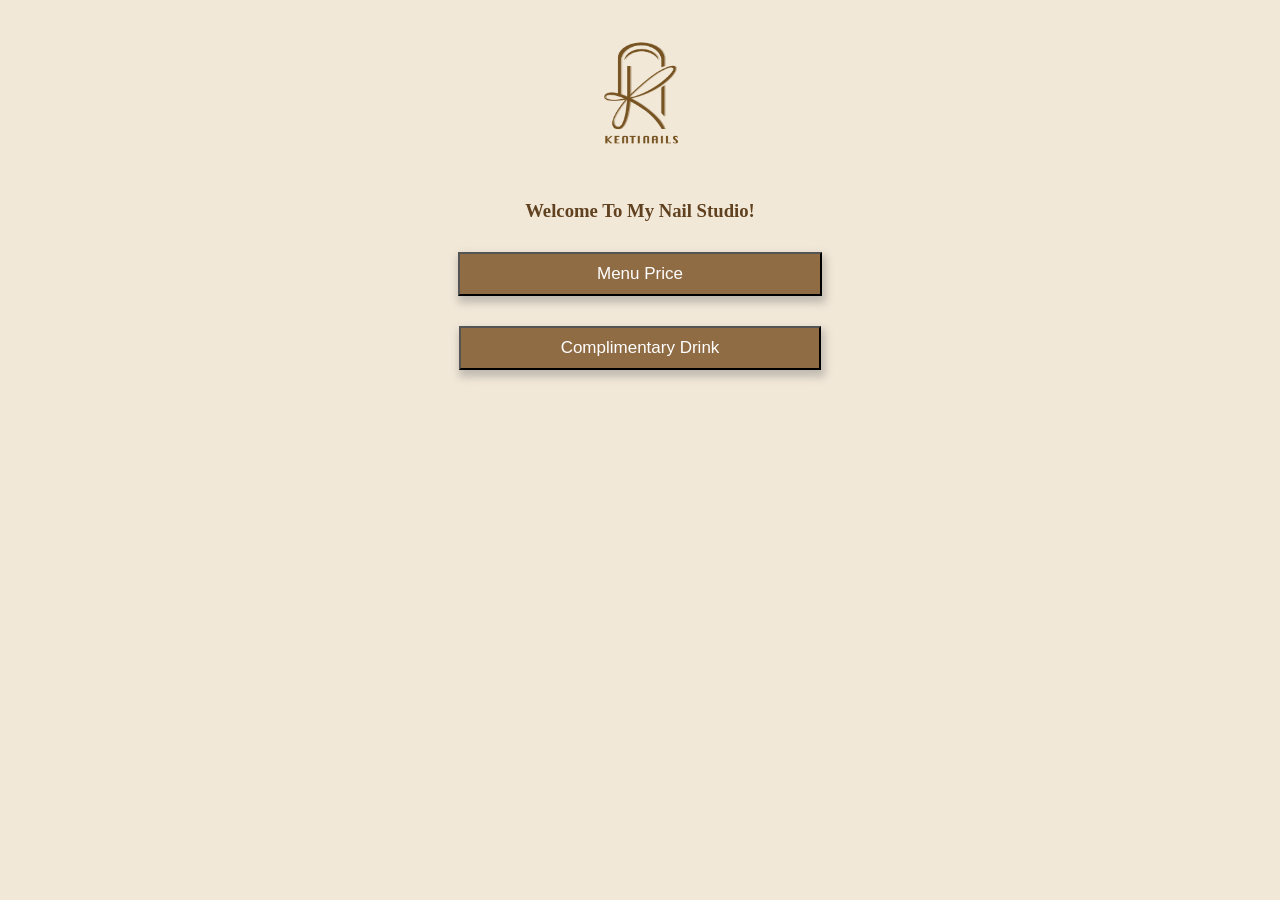
<file: index.html>
<!DOCTYPE html>
<html lang="en">
<head>
    <meta charset="UTF-8">
    <meta name="viewport" content="width=device-width, initial-scale=1.0">
    <title>Menu</title>
    <link rel="icon" type="image/png" href="Favicon/logo_WordmarkBG.png">
    <link rel="stylesheet" href="Homepage.css">
</head>
<body>
    <div class="logo1-container">
        <img src="Logo/MainLogo_BrownNBG.png" alt="Mainlogo_brown1" width="150" height="150">
    </div>

<h3 class="center-heading">Welcome To My Nail Studio!</h3>

    <div class="menu-container">
        <a href="menu_price.html">
            <button class="my-btn-menuprice" type="button">Menu Price</button>
        </a>
    </div>

    <div class="drink-container">
        <a href="menu_drink.html">
            <button class="my-btn-drink" type="button">Complimentary Drink</button>
        </a>
    </div>

</body>
</html>
</file>
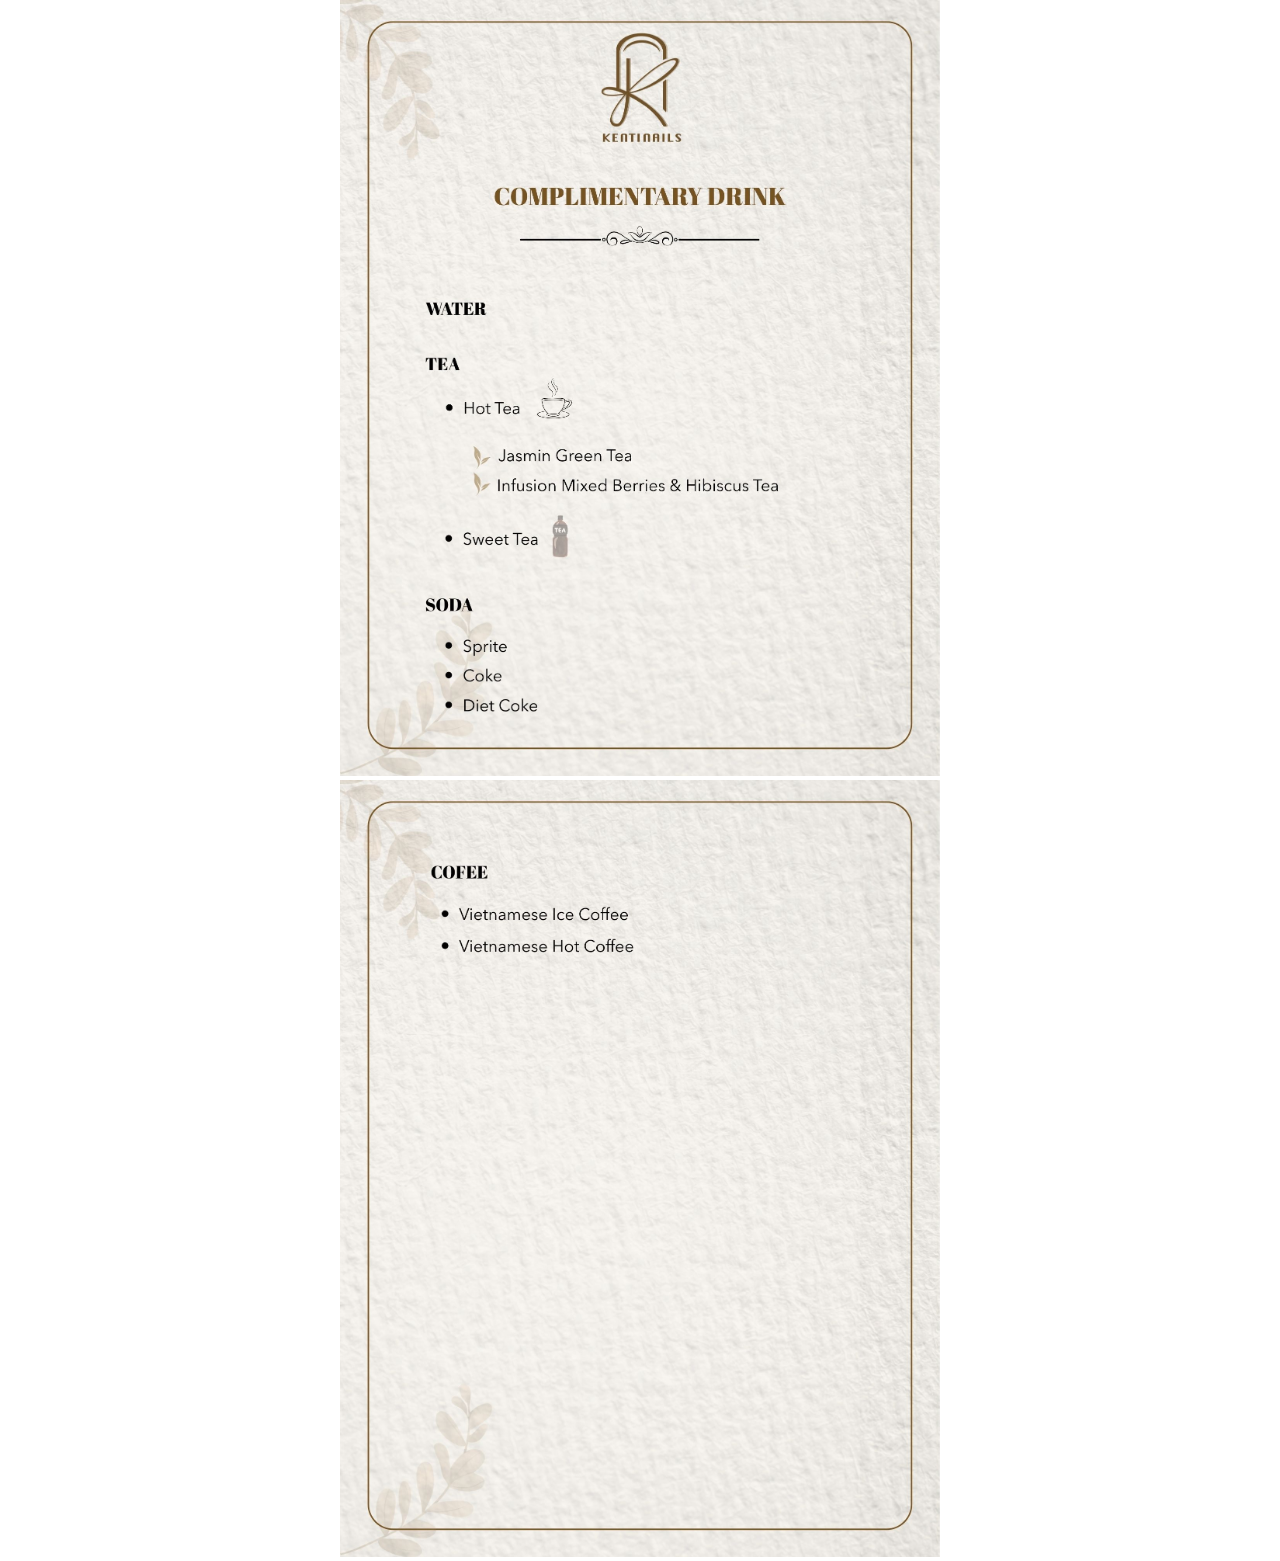
<file: menu_drink.html>
<!DOCTYPE html>
<html lang="en">
<head>
    <meta charset="UTF-8">
    <meta name="viewport" content="width=device-width, initial-scale=1.0">
    <title>Menu Drink</title>
    <link rel="icon" type="image/png" href="Favicon/logo_WordmarkBG.png">
    <link rel="stylesheet" href="menu_drink.css">
</head>
<body>
    <div class="wrapper">
        <img class="img-drink1" src="Images Menu Drink/MENU DRINK 1 up6.jpg" alt="Menu Drink 1">
        <img class="img-drink1" src="Images Menu Drink/MENU DRINK 2 up6.jpg" alt="Menu Drink 2">
       
    </div>

</body>
</html>
</file>
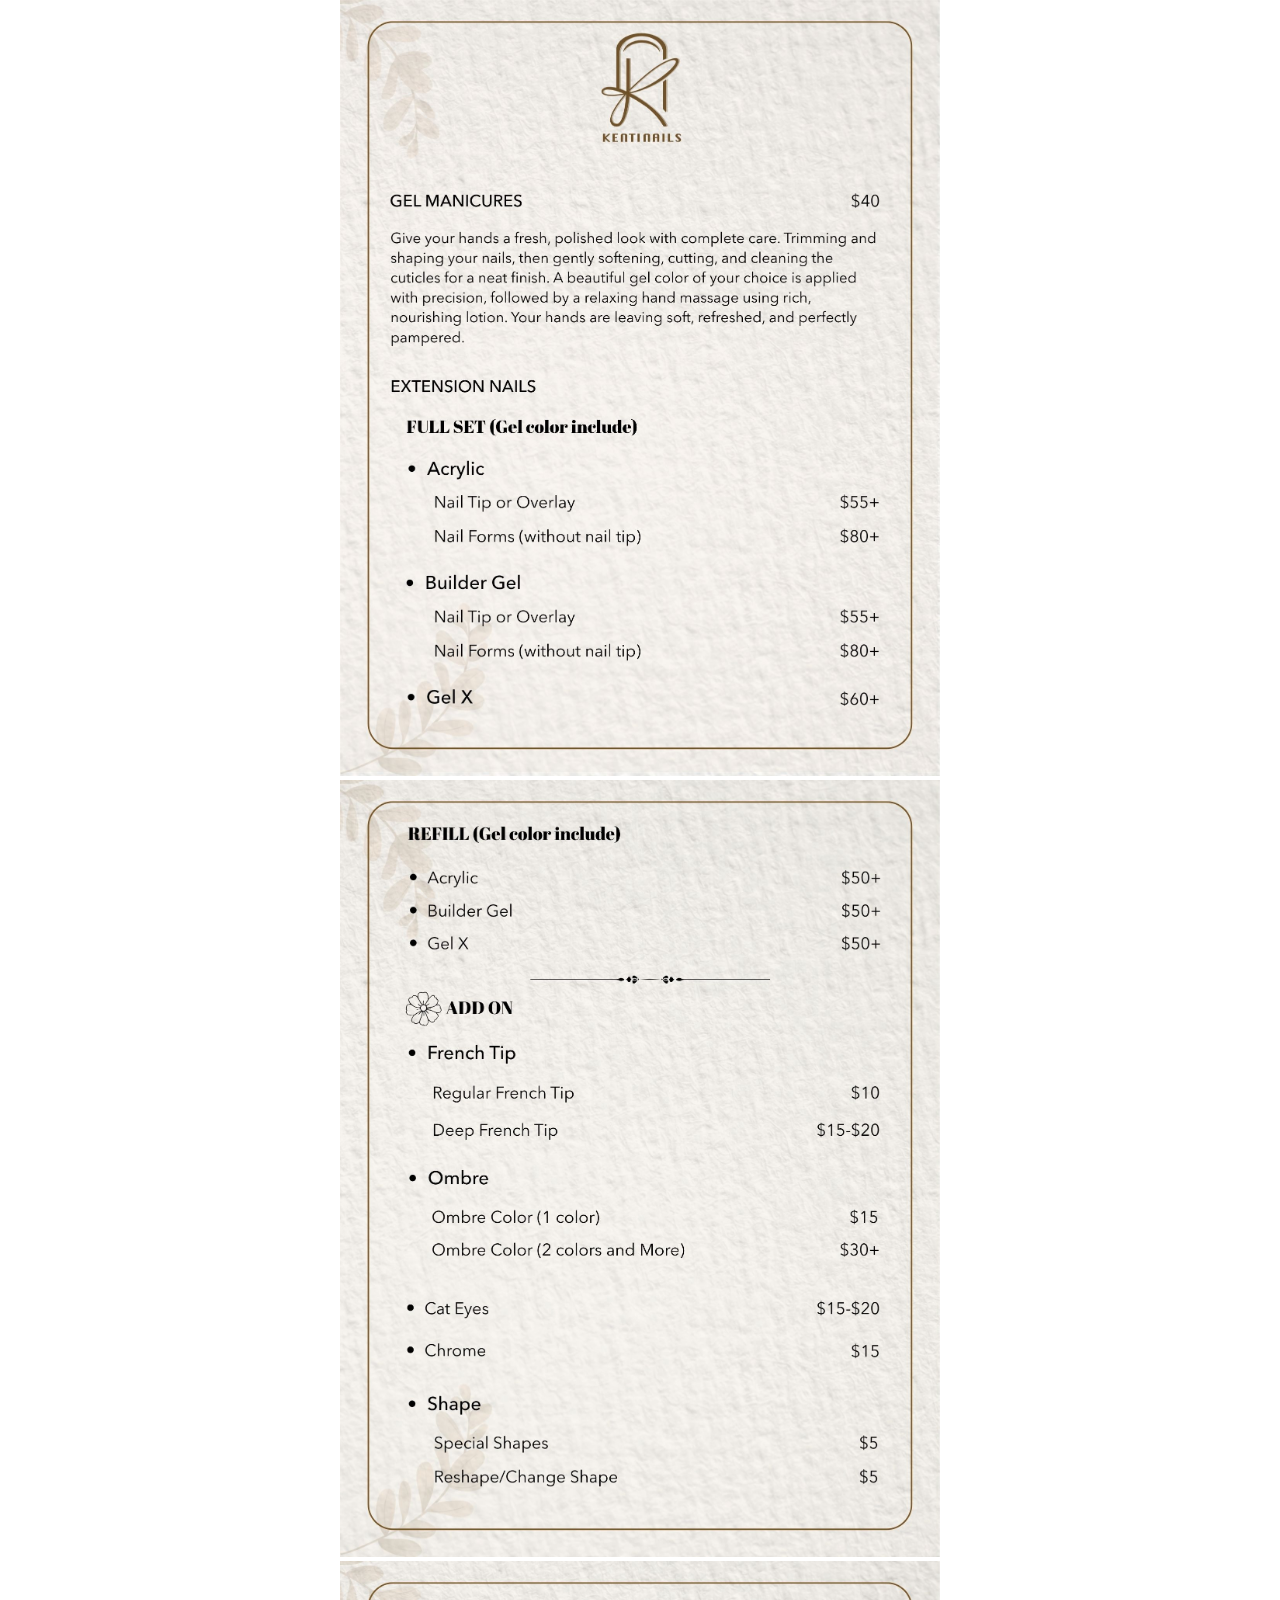
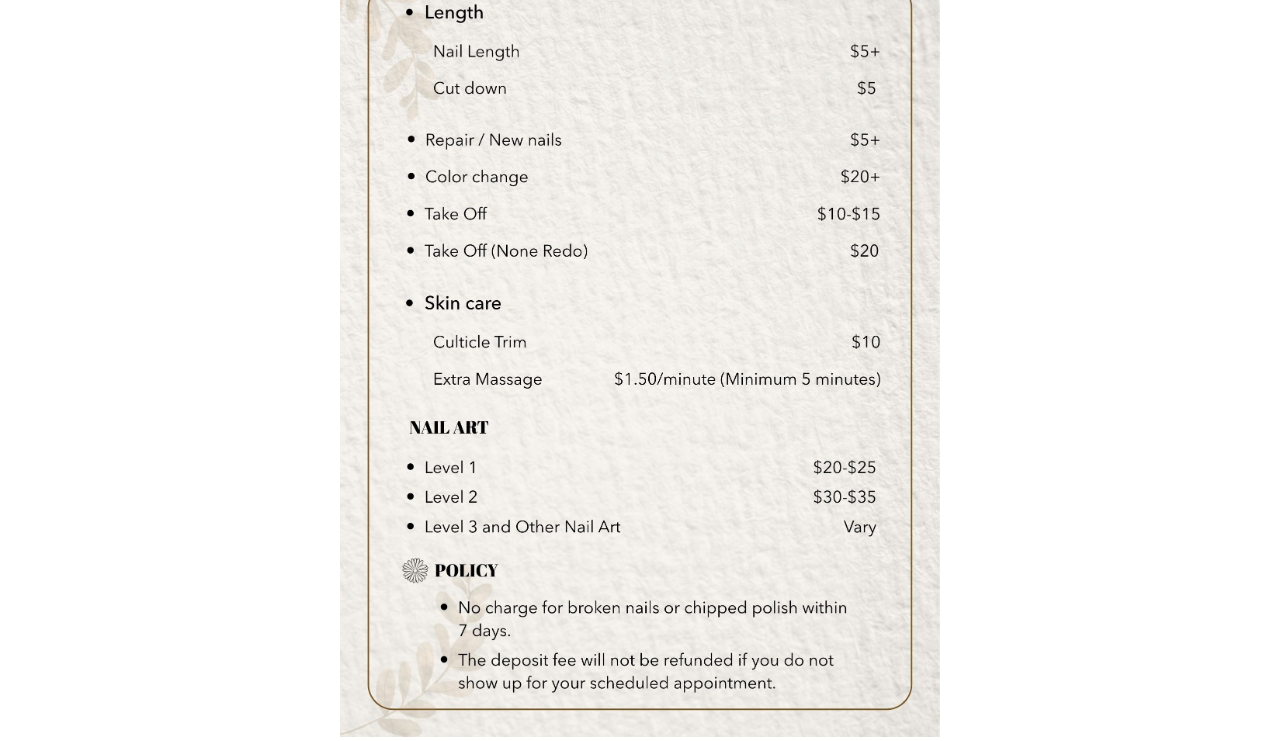
<file: menu_price.html>
<!DOCTYPE html>
<html lang="en">
<head>
    <meta charset="UTF-8">
    <meta name="viewport" content="width=device-width, initial-scale=1.0">
    <title>Menu Price</title>
    <link rel="icon" type="image/png" href="Favicon/logo_WordmarkBG.png">
    <link rel="stylesheet" href="menu_price.css">
</head>
<body>


    <div class="wrapper">
    <img class="img-menu1" src="Images Menu Price/MENU PRICE 1 up6.jpg" alt="Menu Prices 1">
    <img class="img-menu1" src="Images Menu Price/MENU PRICE 2 up6.jpg" alt="Menu Prices 2">
    <img class="img-menu1" src="Images Menu Price/MENU PRICE 3 up6.jpg" alt="Menu Prices 3">
   
    </div>
</body>
</html>
</file>
<file: Homepage.css>
*{
    margin: 0;
    padding: 0;
  }
  body{
    background-color: #f2e8d8;
  }

  .logo1-container{
    display: flex;
    justify-content: center;
    align-items: center;
    padding: 20px 0px 30px;

  }

  .center-heading{
  text-align: center;
   padding: 0px 0px 30px;
   color: rgb(97, 66, 32);
  }

  .menu-container{
    display: flex;
    justify-content: center;
    align-items: center;
    padding: 0px 0px 30px 0px;
  }

  .my-btn-menuprice{
    cursor: pointer;
    background-color: rgb(144, 108, 69);
    color: white;
    justify-content: center;
    padding: 10px 137px;
    box-shadow: 2px 5px 8px 2px #c1bbb1 ;
    font-size: 17px;
    font-family: sans-serif;

  }
  .my-btn-menuprice:hover{
    background-color: #a98b5b;
}

  .drink-container{
    display: flex;
    justify-content: center;
    align-items: center;
    padding: 0px 0px 30px 0px;
  }

  .my-btn-drink{
    cursor: pointer;
    background-color: rgb(144, 108, 69);
    color: white;
    justify-content: center;
    padding: 10px 100px;
    box-shadow: 2px 5px 8px 2px #c1bbb1 ;
    font-size: 17px;
    font-family: sans-serif;
  }

  .my-btn-drink:hover{
    background-color: #a98b5b;
}
</file>
<file: menu_drink.css>
*{
    margin: 0;
    padding: 0;
  }

  .wrapper{
    width: 100%;
  }

 .img-drink1{
    width: 100%;
 }

 
 

 @media only screen and (min-width:768px) {
    .wrapper{
        width: 600px;
        margin: 0 auto;
    
      }
    }
</file>
<file: menu_price.css>
*{
    margin: 0;
    padding: 0;
  }

  .wrapper{
    width: 100%;
  }

 .img-menu1{
    width: 100%;
 }

 
 

 @media only screen and (min-width:768px) {
    .wrapper{
        width: 600px;
        margin: 0 auto;
    
      }
    }
</file>
